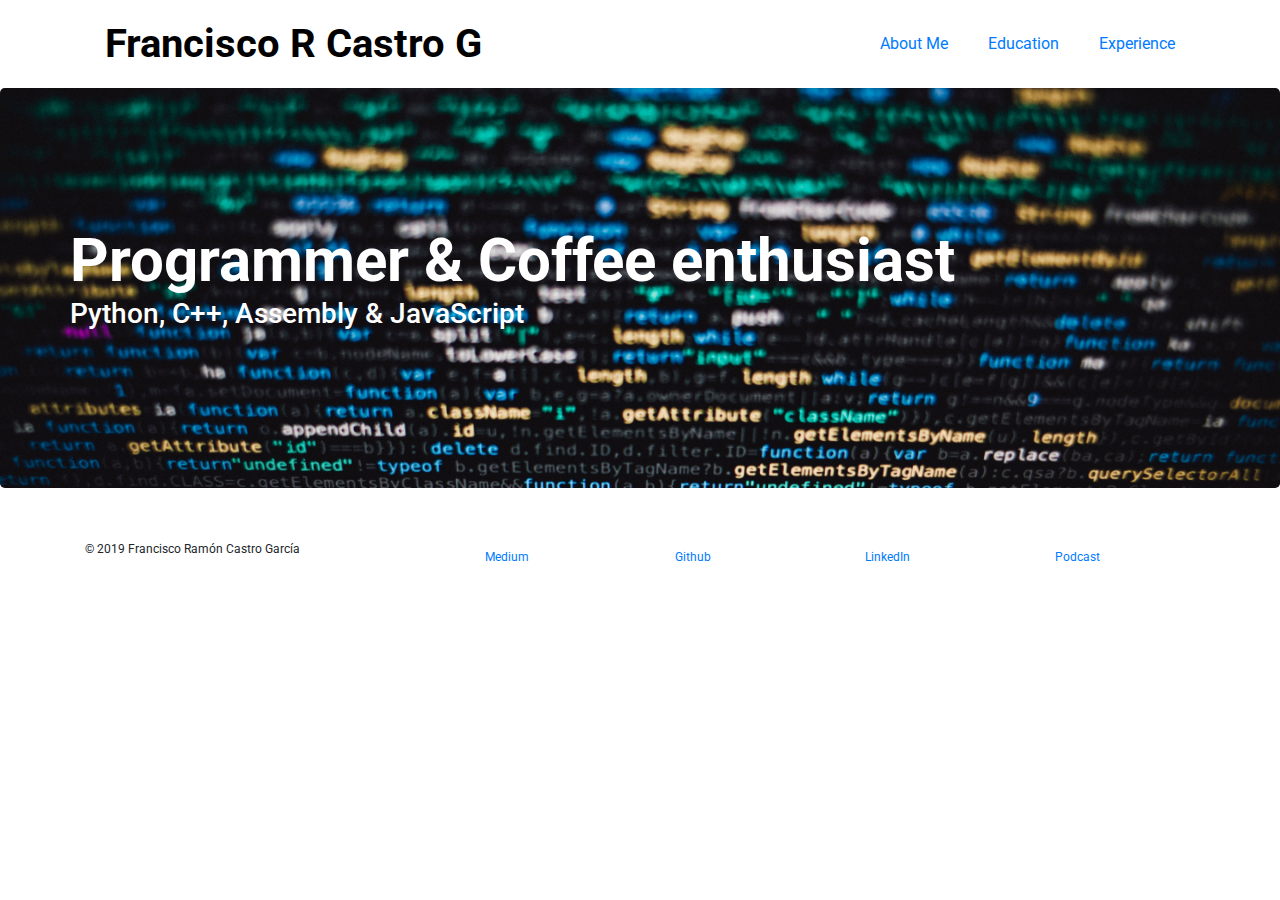
<file: index.html>
<!DOCTYPE html>
<html lang="en">
  <head>
    <title>My Personal Portfolio</title>
    <meta charset="utf-8" />
    <link rel="stylesheet" href="https://stackpath.bootstrapcdn.com/bootstrap/4.3.1/css/bootstrap.min.css" integrity="sha384-ggOyR0iXCbMQv3Xipma34MD+dH/1fQ784/j6cY/iJTQUOhcWr7x9JvoRxT2MZw1T" crossorigin="anonymous">
    <link href='https://fonts.googleapis.com/css?family=Roboto:300,400,700' rel='stylesheet' type='text/css'>
    <link href="style.css" type="text/css" rel="stylesheet">
  </head>
  <body>
    <header class="container">
      <div class="row">
        <h1 class="col-sm-6"><a href="index.html">Francisco R Castro G</a></h1>
        <nav class="col-sm-6 text-right">
          <a href="about.html">About Me</a>
          <a href="education.html">Education</a>
          <a href="experience.html">Experience</a>
        </nav>
      </div>
    </header>
    <section class="jumbotron">
      <div class="container">
        <div class="row">
          <h2>Programmer & Coffee enthusiast</h2>
          <h3>Python, C++, Assembly & JavaScript</h3>
        </div>
      </div>
    </section>
    <footer class="container">
      <div class="row">
        <p class="col-sm-4">&copy; 2019 Francisco Ramón Castro García</p>
        <div class="col-sm-2">
          <a href="https://medium.com/">Medium</a>
        </div>
        <div class="col-sm-2">
          <a href="https://github.com/framon98">Github</a>
        </div>
        <div class="col-sm-2">
          <a href="https://www.linkedin.com/in/francisco-ram%C3%B3n-castro-garc%C3%ADa-28114012a/">LinkedIn</a>
        </div>
        <div class="col-sm-2">
          <a href="https://tunein.com/podcasts/">Podcast</a>
        </div>
      </div>
    </footer>

    
  </body>
</html>
</file>
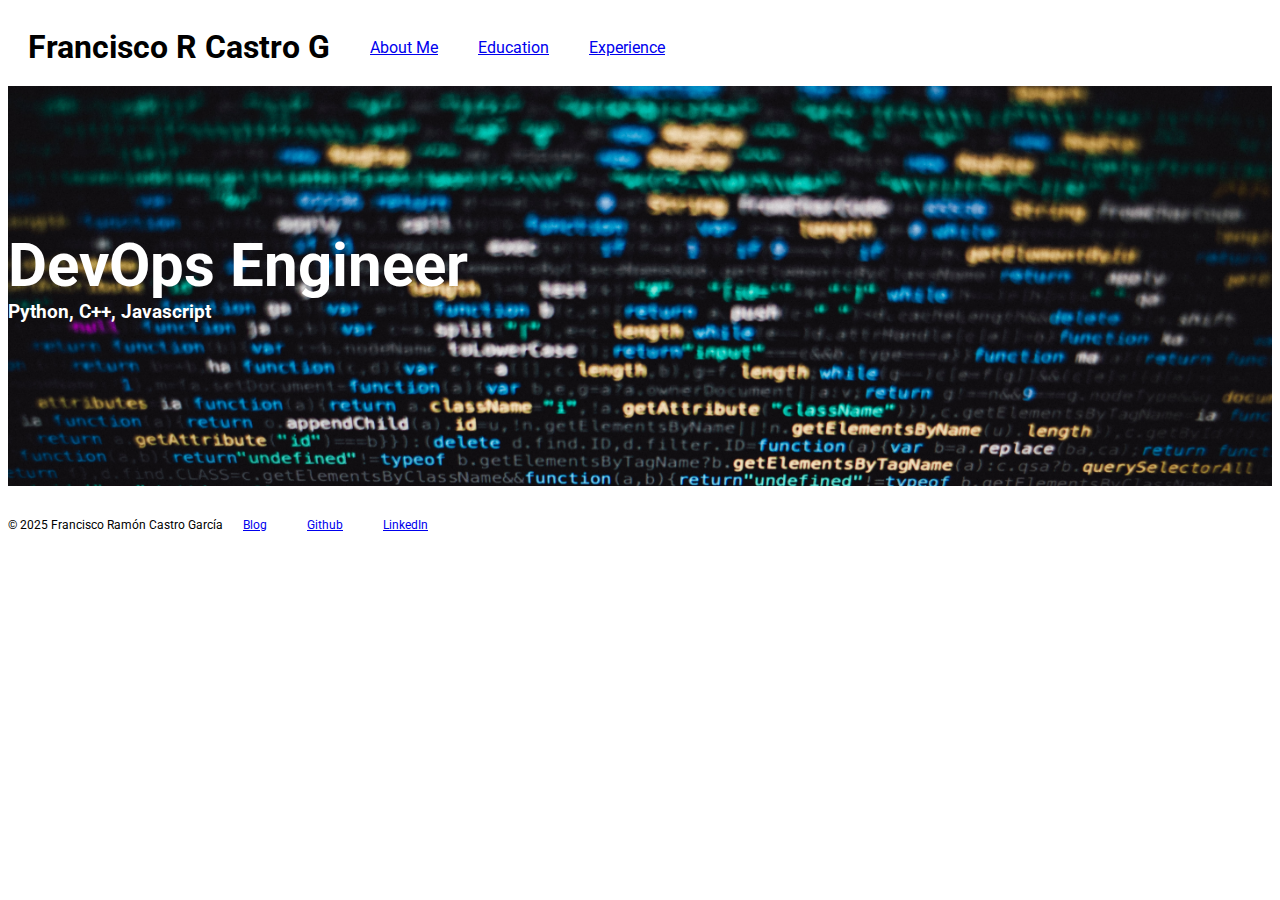
<file: old-site/index.html>
<!DOCTYPE html>
<html lang="en">
  <head>
    <title>Framon</title>
    <meta charset="UTF-8" />
    <meta name="viewport" content="width=device-width, initial-scale=1.0" />
    <meta http-equiv="X-UA-Compatible" content="IE=edge">
    <!-- <link rel="stylesheet" href="https://stackpath.bootstrapcdn.com/bootstrap/4.3.1/css/bootstrap.min.css" integrity="sha384-ggOyR0iXCbMQv3Xipma34MD+dH/1fQ784/j6cY/iJTQUOhcWr7x9JvoRxT2MZw1T" crossorigin="anonymous">s -->
    <link href="https://cdn.jsdelivr.net/npm/bootstrap@5.3.8/dist/css/bootstrap.min.css" rel="stylesheet" integrity="sha384-sRIl4kxILFvY47J16cr9ZwB07vP4J8+LH7qKQnuqkuIAvNWLzeN8tE5YBujZqJLB" crossorigin="anonymous">
    <link href='https://fonts.googleapis.com/css?family=Roboto:300,400,700' rel='stylesheet' type='text/css'>
    <link href="style.css" type="text/css" rel="stylesheet">
    <script src="components/header.js" type="text/javascript" defer></script>
    <script src="components/footer.js" type="text/javascript" defer></script>
  </head>
  <body>
    <header-component></header-component>
    <section class="jumbotron">
      <div class="container">
        <div class="row">
          <h2>DevOps Engineer</h2>
          <h3>Python, C++, Javascript</h3>
        </div>
      </div>
    </section>
    <footer-component></footer-component>
    
  </body>
</html>
</file>
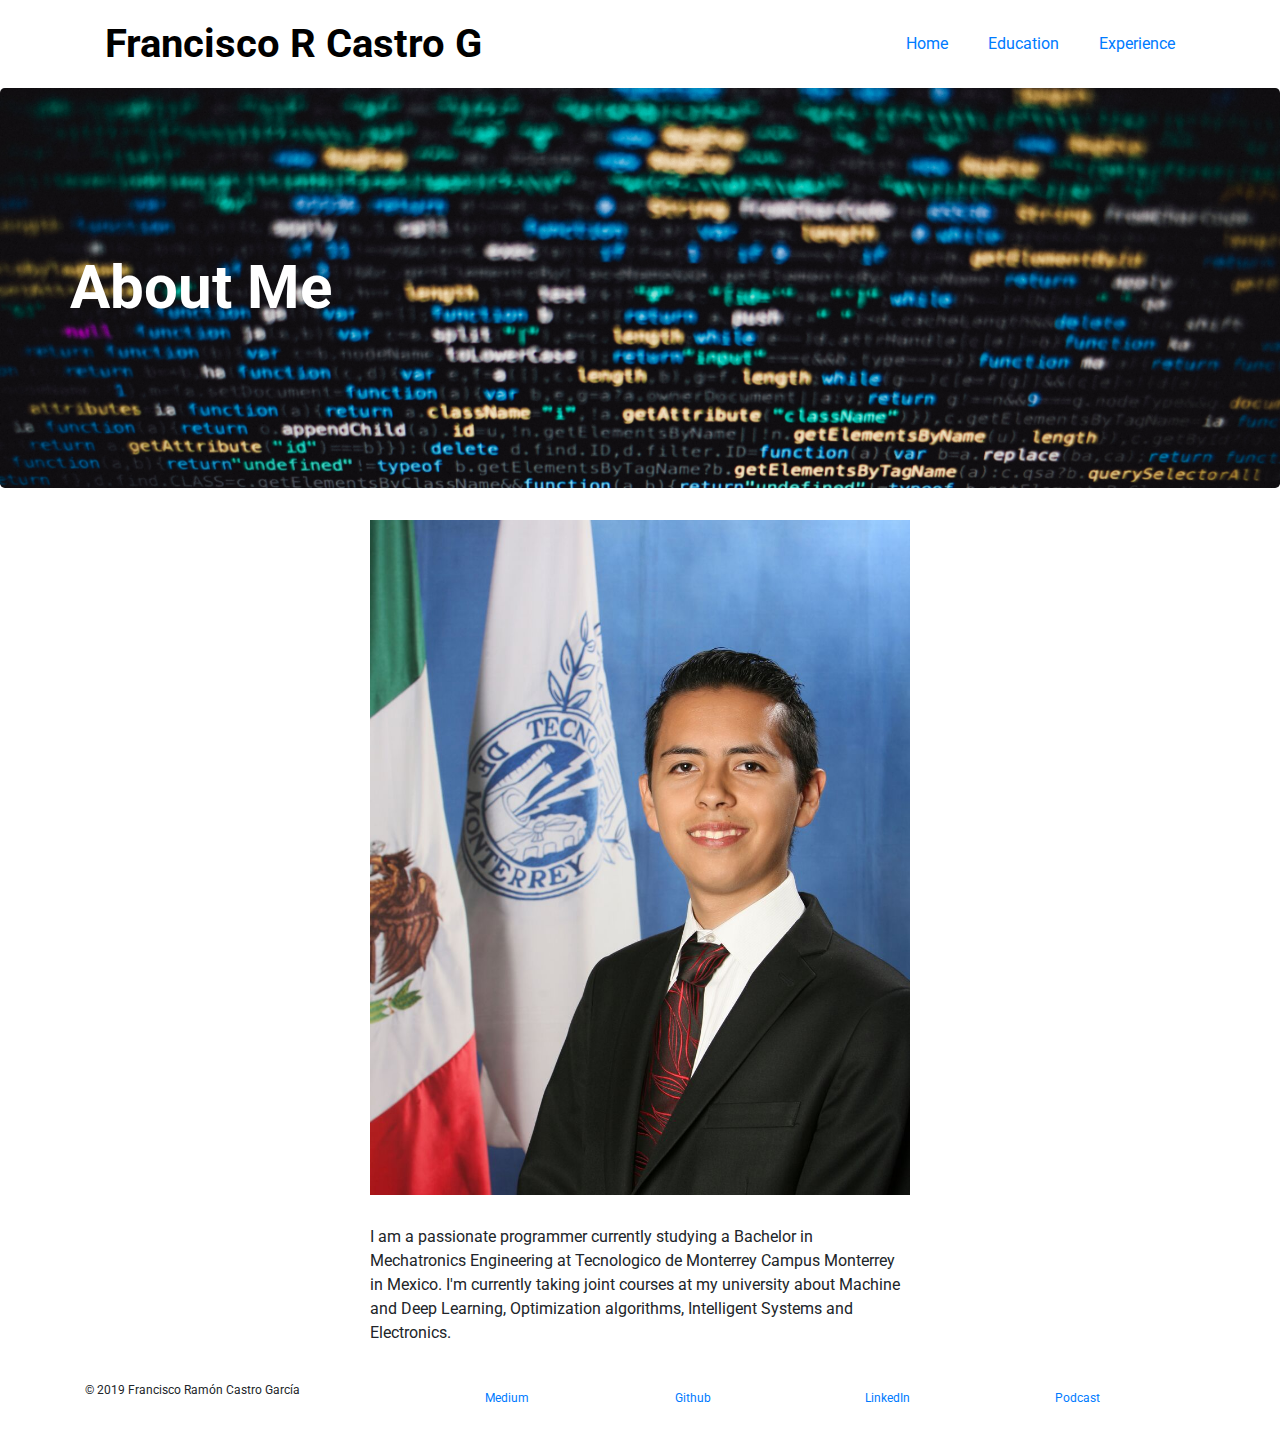
<file: about.html>
<!DOCTYPE html>
<html lang="en">
  <head>
    <title>My Personal Portfolio</title>
    <meta charset="utf-8" />
    <link rel="stylesheet" href="https://stackpath.bootstrapcdn.com/bootstrap/4.3.1/css/bootstrap.min.css" integrity="sha384-ggOyR0iXCbMQv3Xipma34MD+dH/1fQ784/j6cY/iJTQUOhcWr7x9JvoRxT2MZw1T" crossorigin="anonymous">
    <link href='https://fonts.googleapis.com/css?family=Roboto:300,400,700' rel='stylesheet' type='text/css'>
    <link href="style.css" type="text/css" rel="stylesheet">
  </head>
  <body>
    <header class="container">
      <div class="row">
        <h1 class="col-sm-6"><a href="index.html">Francisco R Castro G</a></h1>
        <nav class="col-sm-6 text-right">
          <a href="index.html">Home</a>
          <a href="education.html">Education</a>
          <a href="experience.html">Experience</a>
        </nav>
      </div>
    </header>
    <section class="jumbotron">
      <div class="container">
        <div class="row">
          <h2>About Me</h2>
          
        </div>
      </div>
    </section>
    <section class="container">
      <div class="row justify-content-center">
        <div class="col-sm-6">
          <img src="images/Francisco Ramón Castro García BAN.jpeg">
          <p>I am a passionate programmer currently studying
            a Bachelor in Mechatronics Engineering at 
            Tecnologico de Monterrey Campus Monterrey 
            in Mexico. I'm currently taking joint courses 
            at my university about Machine and Deep Learning,
            Optimization algorithms, Intelligent Systems 
            and Electronics.</p>
        </div>
      </div>
    </section>
    <footer class="container">
      <div class="row">
        <p class="col-sm-4">&copy; 2019 Francisco Ramón Castro García</p>
        <div class="col-sm-2">
          <a href="https://medium.com/">Medium</a>
        </div>
        <div class="col-sm-2">
          <a href="https://github.com/framon98">Github</a>
        </div>
        <div class="col-sm-2">
          <a href="https://www.linkedin.com/in/francisco-ram%C3%B3n-castro-garc%C3%ADa-28114012a/">LinkedIn</a>
        </div>
        <div class="col-sm-2">
          <a href="https://tunein.com/podcasts/">Podcast</a>
        </div>
      </div>
    </footer>


  </body>
</html>
</file>
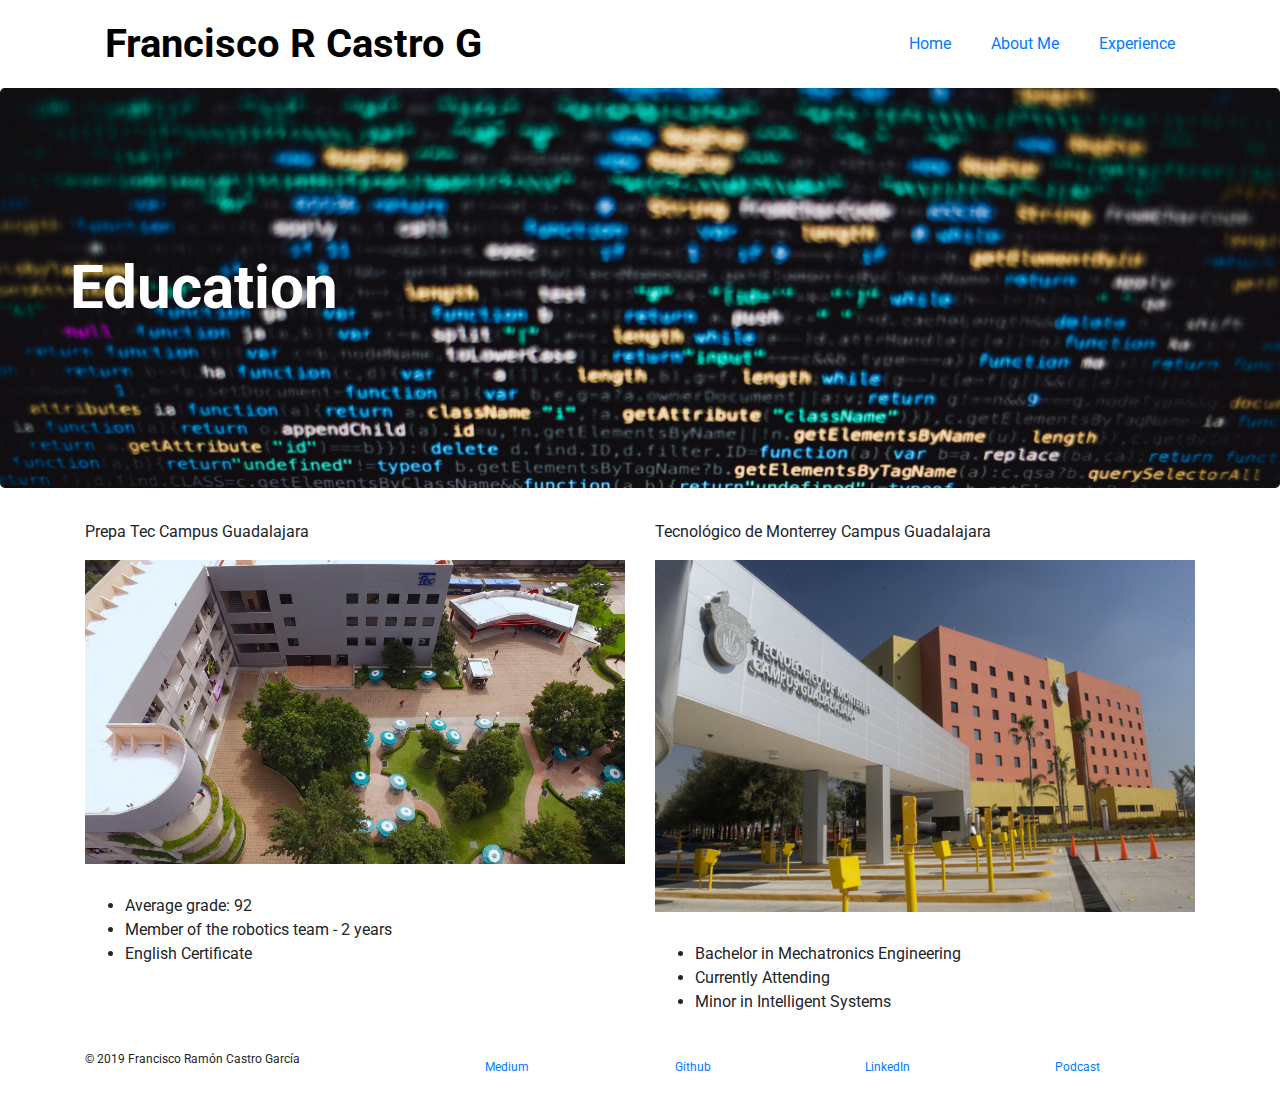
<file: education.html>
<!DOCTYPE html>
<html lang="en">
  <head>
    <title>My Personal Portfolio</title>
    <meta charset="utf-8" />
    <link rel="stylesheet" href="https://stackpath.bootstrapcdn.com/bootstrap/4.3.1/css/bootstrap.min.css" integrity="sha384-ggOyR0iXCbMQv3Xipma34MD+dH/1fQ784/j6cY/iJTQUOhcWr7x9JvoRxT2MZw1T" crossorigin="anonymous">
    <link href='https://fonts.googleapis.com/css?family=Roboto:300,400,700' rel='stylesheet' type='text/css'>
    <link href="style.css" type="text/css" rel="stylesheet">
  </head>
  <body>
    <header class="container">
      <div class="row">
        <h1 class="col-sm-6"><a href="index.html">Francisco R Castro G</a></h1>
        <nav class="col-sm-6 text-right">
          <a href="index.html">Home</a>
          <a href="about.html">About Me</a>
          <a href="experience.html">Experience</a>
        </nav>
      </div>
    </header>
    <section class="jumbotron">
      <div class="container">
        <div class="row">
          <h2>Education</h2>
        </div>
      </div>
    </section>
    <section class="container">
      <div class="row">
        <div class="col-sm-6">
          <p>Prepa Tec Campus Guadalajara</p>
          <img src="images/prepa-tec.jpg">
          <ul>
            <li>Average grade: 92</li>
            <li>Member of the robotics team - 2 years</li>
            <li>English Certificate</li>
          </ul>
        </div>
        <div class="col-sm-6">
          <p>Tecnológico de Monterrey Campus Guadalajara</p>
          <img src="images/tec-guadalajara.jpg">
          <ul>
            <li>Bachelor in Mechatronics Engineering</li>
            <li>Currently Attending</li>
            <li>Minor in Intelligent Systems</li>
          </ul>
        </div>
        </div>
    </section>
    <footer class="container">
      <div class="row">
        <p class="col-sm-4">&copy; 2019 Francisco Ramón Castro García</p>
        <div class="col-sm-2">
          <a href="https://medium.com/">Medium</a>
        </div>
        <div class="col-sm-2">
          <a href="https://github.com/framon98">Github</a>
        </div>
        <div class="col-sm-2">
          <a href="https://www.linkedin.com/in/francisco-ram%C3%B3n-castro-garc%C3%ADa-28114012a/">LinkedIn</a>
        </div>
        <div class="col-sm-2">
          <a href="https://tunein.com/podcasts/">Podcast</a>
        </div>
      </div>
    </footer>


  </body>
</html>
</file>
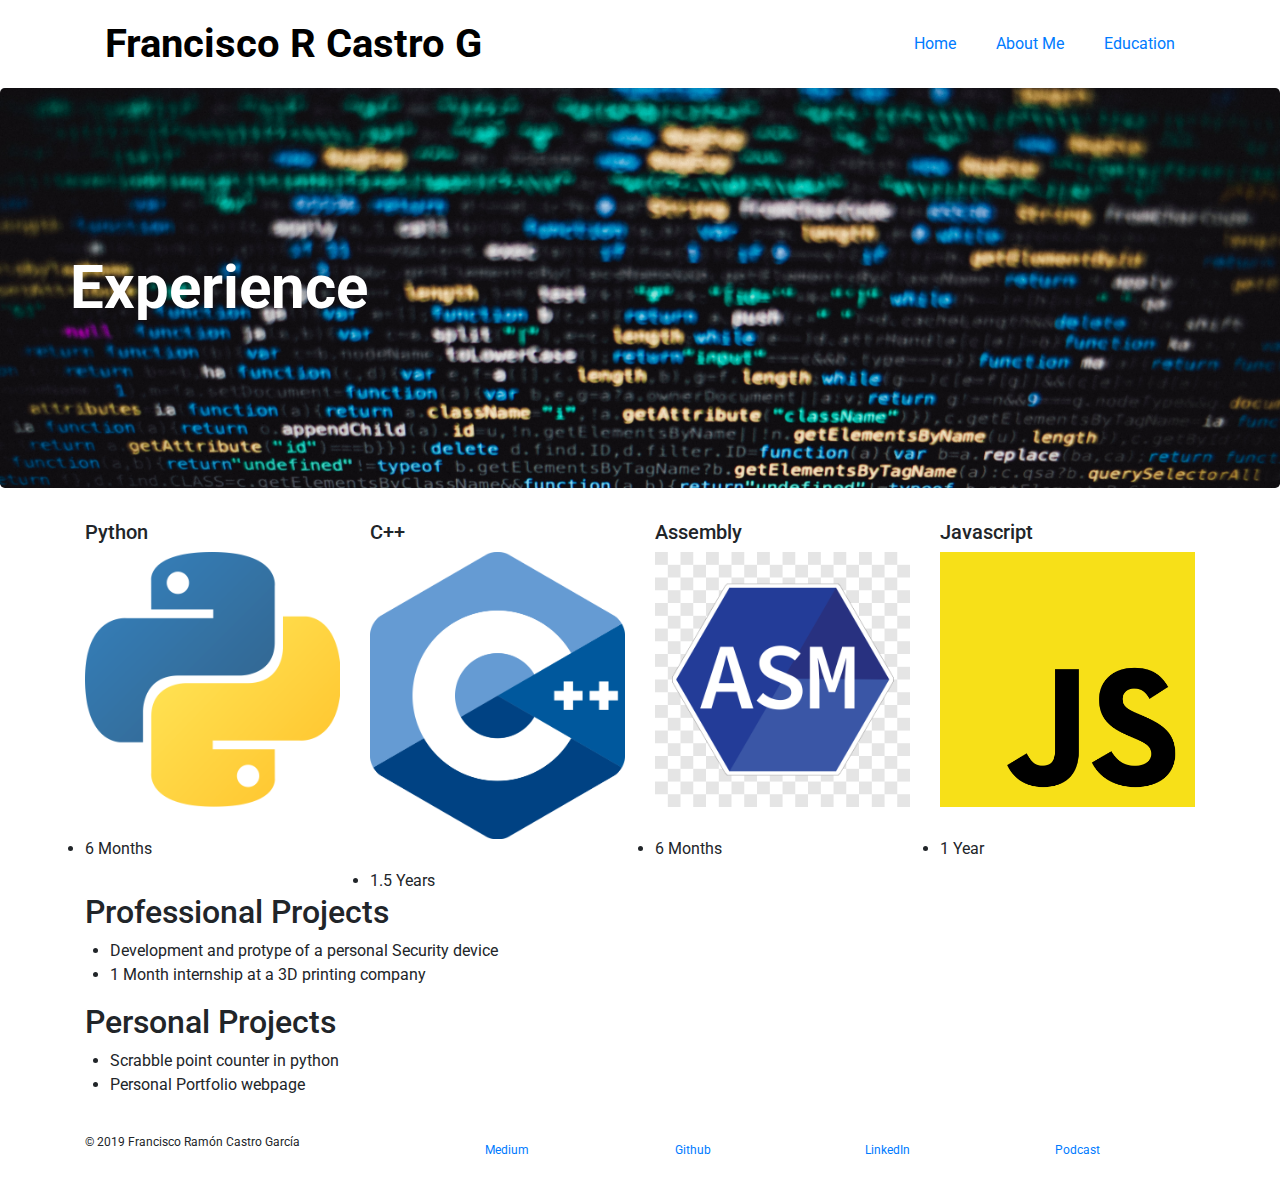
<file: experience.html>
<!DOCTYPE html>
<html lang="en">
  <head>
    <title>My Personal Portfolio</title>
    <meta charset="utf-8" />
    <link rel="stylesheet" href="https://stackpath.bootstrapcdn.com/bootstrap/4.3.1/css/bootstrap.min.css" integrity="sha384-ggOyR0iXCbMQv3Xipma34MD+dH/1fQ784/j6cY/iJTQUOhcWr7x9JvoRxT2MZw1T" crossorigin="anonymous">
    <link href='https://fonts.googleapis.com/css?family=Roboto:300,400,700' rel='stylesheet' type='text/css'>
    <link href="style.css" type="text/css" rel="stylesheet">
  </head>
  <body>
    <header class="container">
      <div class="row">
        <h1 class="col-sm-6"><a href="index.html">Francisco R Castro G</a></h1>
        <nav class="col-sm-6 text-right">
          <a href="index.html">Home</a>
          <a href="about.html">About Me</a>
          <a href="education.html">Education</a>
        </nav>
      </div>
    </header>
    <section class="jumbotron">
      <div class="container">
        <div class="row">
          <h2>Experience</h2>
        </div>
      </div>
    </section>
    <section class="container">
      <div class="row">
        <div class="col-sm-3">
          <h5>Python</h5>
          <img src="images/python.png">
          <li>6 Months</li>
        </div>
        <div class="col-sm-3">
          <h5>C++</h5>
          <img src="images/cpp.png">
          <li>1.5 Years</li>
        </div>
        <div class="col-sm-3">
          <h5>Assembly</h5>
          <img src="images/assembly.png">
          <li>6 Months</li>
        </div>
        <div class="col-sm-3">
          <h5>Javascript</h5>
          <img src="images/javascript.png">
          <li>1 Year</li>
        </div>
      </div>
    </section>
    <section class="container">
      <h2>Professional Projects</h2>
      <div class="row">
        <ul>
          <li>Development and protype of a personal Security device</li>
          <li>1 Month internship at a 3D printing company</li>
        </ul>
      </div>
      <h2>Personal Projects</h2>
        <div class="row">
          <ul>
          <li>Scrabble point counter in python</li>
          <li>Personal Portfolio webpage</li>
          </ul>
        </div>
    </section>
    <footer class="container">
      <div class="row">
        <p class="col-sm-4">&copy; 2019 Francisco Ramón Castro García</p>
        <div class="col-sm-2">
          <a href="https://medium.com/">Medium</a>
        </div>
        <div class="col-sm-2">
          <a href="https://github.com/framon98">Github</a>
        </div>
        <div class="col-sm-2">
          <a href="https://www.linkedin.com/in/francisco-ram%C3%B3n-castro-garc%C3%ADa-28114012a/">LinkedIn</a>
        </div>
        <div class="col-sm-2">
          <a href="https://tunein.com/podcasts/">Podcast</a>
        </div>
      </div>
    </footer>



  </body>
</html>
</file>
<file: style.css>
body {
    font-family: Roboto, sans-serif;
    background-image: url('https://s3.amazonaws.com/codecademy-content/courses/learn-css-selectors-visual-rules/hypnotize_bg.png');
  }
  
  header {
    padding: 20px 0;
  }
  
  header .row,
  footer .row {
    display: flex;
    align-items: center;
  }
  
  h1 {
    font-weight: 700;
    margin: 0;
  }
  
  nav {
    display: flex;
    justify-content: flex-end;
  }
  
  a {
    padding: 0 20px;
    margin: 0;
  }
  
  h1 a {
    float: left;
    color: black;
    text-align: center;
    text-decoration: none;
  }
  h1 a:hover {
    text-decoration: none;
  }
  .jumbotron {
    display: flex;
    align-items: center;
    background-image: url('images/code-bg.jpg');
    background-size: cover;
    color: #ffffff;
    height: 400px;
  }
  
  .jumbotron h2 {
    font-size: 60px;
    font-weight: 700;
    margin: 0;
    color: #fff;
  }
  
  .jumbotron h3 {
    margin: 0 0 20px;
    color: #fff;
  }
  
  section .row img {
    margin: 0 0 30px;
    width: 100%;
  }
  
  .col-md-6 {
    margin: 0 0 30px;
  }
  
  .btn.btn-primary {
    border-radius: 2px;
    border: 0px;
    color: #fbd1d5;
    background-color: #ffffff;
  }
  
  .btn.btn-primary:hover {
    color: #ffffff;
    background-color: #fbd1d5;
  }
  
  .btn-secondary {
    background-color: #2a70e0;
    color: #ffffff;
    margin: 0 0 30px;
  }
  
  .portrait {
    width:  350px;
    height: 300px;
  }
  
  figure img {
    width: 100%;
    height: auto;
  }
  
  figure {
    margin-bottom: 30px;
  }
  
  footer {
    font-size: 12px;
    padding: 20px 0;
  }
  
  footer .col-sm-8 {
    display: flex;
    justify-content: flex-end;
  }
  
  footer ul {
    list-style: none;
  }
</file>
<file: old-site/style.css>
body {
    font-family: Roboto, sans-serif;
    background-image: url('https://s3.amazonaws.com/codecademy-content/courses/learn-css-selectors-visual-rules/hypnotize_bg.png');
  }
  
  header {
    padding: 20px 0;
  }
  
  header .row,
  footer .row {
    display: flex;
    align-items: center;
  }
  
  h1 {
    font-weight: 700;
    margin: 0;
  }
  
  nav {
    display: flex;
    justify-content: flex-end;
  }
  
  a {
    padding: 0 20px;
    margin: 0;
  }
  
  h1 a {
    float: left;
    color: black;
    text-align: center;
    text-decoration: none;
  }
  h1 a:hover {
    text-decoration: none;
  }
  .jumbotron {
    display: flex;
    align-items: center;
    background-image: url('images/code-bg.jpg');
    background-size: cover;
    color: #ffffff;
    height: 400px;
  }
  
  .jumbotron h2 {
    font-size: 60px;
    font-weight: 700;
    margin: 0;
    color: #fff;
  }
  
  .jumbotron h3 {
    margin: 0 0 20px;
    color: #fff;
  }
  
  section .row img {
    margin: 0 0 30px;
    width: 100%;
  }
  
  .col-md-6 {
    margin: 0 0 30px;
  }
  
  .btn.btn-primary {
    border-radius: 2px;
    border: 0px;
    color: #fbd1d5;
    background-color: #ffffff;
  }
  
  .btn.btn-primary:hover {
    color: #ffffff;
    background-color: #fbd1d5;
  }
  
  .btn-secondary {
    background-color: #2a70e0;
    color: #ffffff;
    margin: 0 0 30px;
  }
  
  .portrait {
    width:  350px;
    height: 300px;
  }
  
  figure img {
    width: 100%;
    height: auto;
  }
  
  figure {
    margin-bottom: 30px;
  }
  
  footer {
    font-size: 12px;
    padding: 20px 0;
  }
  
  footer .col-sm-8 {
    display: flex;
    justify-content: flex-end;
  }
  
  footer ul {
    list-style: none;
  }
</file>
